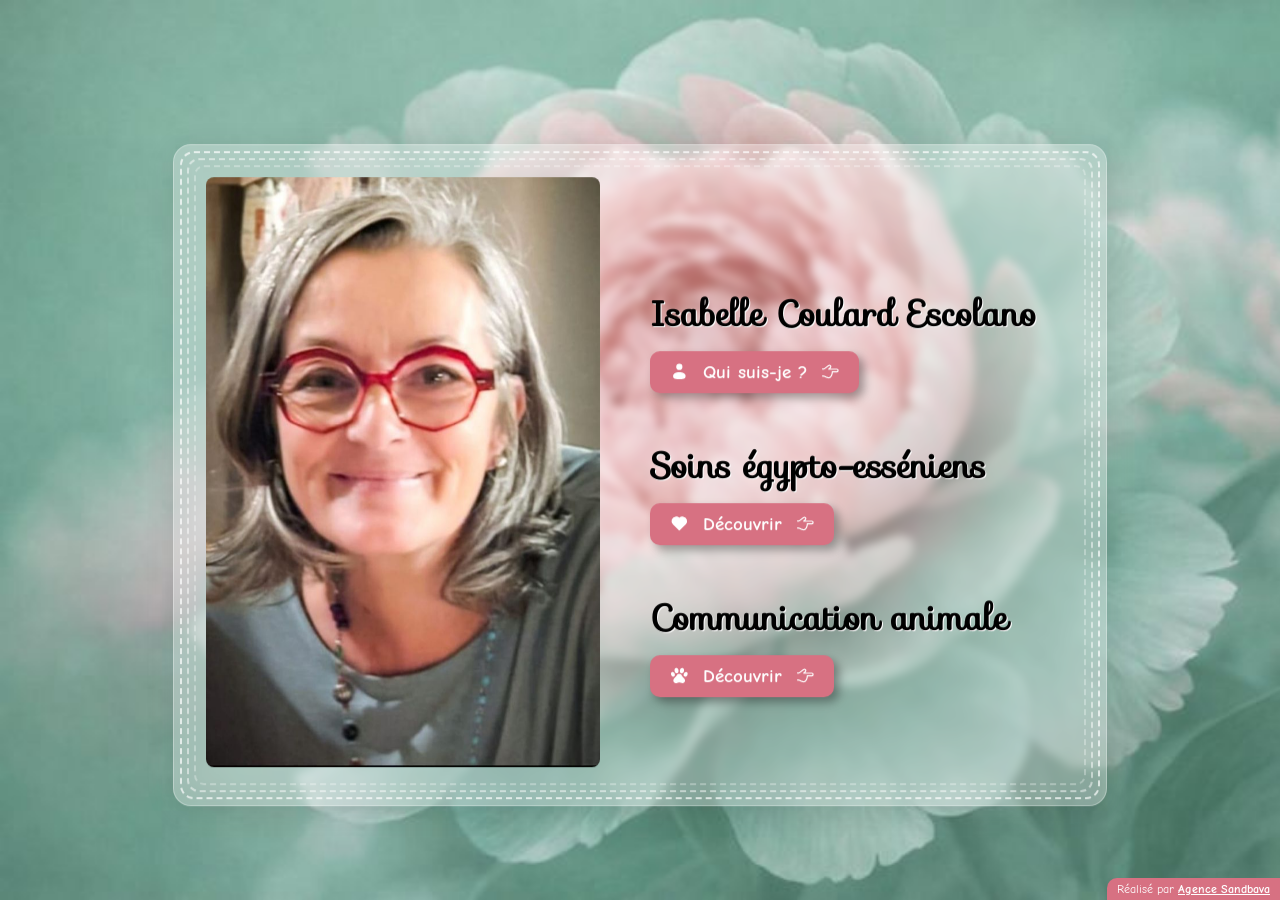
<file: index.html>
<!DOCTYPE html>
<html lang="en">
<head>
    <meta charset="UTF-8">
    <meta name="viewport" content="width=device-width, initial-scale=1.0">
    <title>Isabelle Coulard Escolano, Soins Égypto-Esséniens et Communication Animale</title>
    <meta name="description" content="Je propose des soins énergétiques pour l'homme et l'animal dans le Tarn et en distanciel.">
    <meta name="keywords" content="isabelle, soins, soins esseniens, soins energétiques, egyptien, egypto-esseniens, communication animale, animal, escolano, coulard, daniel meurois, barbara ann brennan">
    <link rel="stylesheet" href="css/style.css">

    <!-- Matomo -->
    <script>
        var _paq = window._paq = window._paq || [];
        /* tracker methods like "setCustomDimension" should be called before "trackPageView" */
        _paq.push(['trackPageView']);
        _paq.push(['enableLinkTracking']);
        (function() {
            var u="//matomo.sandbava.fr/";
            _paq.push(['setTrackerUrl', u+'matomo.php']);
            _paq.push(['setSiteId', '3']);
            var d=document, g=d.createElement('script'), s=d.getElementsByTagName('script')[0];
            g.async=true; g.src=u+'matomo.js'; s.parentNode.insertBefore(g,s);
        })();
    </script>
    <!-- End Matomo Code -->
</head>
<body>
    <main class="home-section">
        <div class="container d-flex-sm justify-content-center-sm align-items-center-sm">
            <div class="glass-box absolute-center mt-25">
                <div class="dash-01">
                    <div class="dash-02">
                        <div class="dash-03 pr-40-sm">
                            <div class="row row-reverse row-gap-50">
                                <div class="col col-2-sm text-align-center height-fit-content">
                                    <img src="/images/portrait.jpg" alt="Isabelle Coulard Escolano" id="portrait-isabelle">
                                </div>

                                <div class="col col-1-sm titles">
                                    <div data-index="me">
                                        <h1 class="font-size-26pt noselect">Isabelle Coulard Escolano</h1>
                                        <a href="/qui-suis-je" class="btn btn-swipe">
                                            <span>
                                                <svg class="svg-icon" xmlns="http://www.w3.org/2000/svg" width="1em" height="1em" viewBox="0 0 24 24"><circle cx="12" cy="6" r="4" fill="currentColor"/><path fill="currentColor" d="M20 17.5c0 2.485 0 4.5-8 4.5s-8-2.015-8-4.5S7.582 13 12 13s8 2.015 8 4.5"/></svg>
                                                 Qui suis-je ? 
                                                <svg class="svg-icon" xmlns="http://www.w3.org/2000/svg" width="1em" height="1em" viewBox="0 0 24 24"><path fill="none" stroke="currentColor" stroke-linecap="round" stroke-linejoin="round" stroke-width="1.5" d="M2 8.834h.949a3 3 0 0 0 1.792-.595L9.643 4.58c.566-.422 1.267-.759 1.915-.48c1.049.451 1.73 1.723.158 3.28l-1.71 1.598H20.43c2.044.056 2.145 3.345 0 3.486h-5.94c.191 1.48-.852 8.454-5.272 7.437l-.634-.143c-.918-.206-2.556-.814-3.513-1.485c-.997-.697-1.99-.451-3.07-.451"/></svg>
                                            </span>
                                        </a>
                                    </div>
                                    <div data-index="se">
                                        <h2 class="font-size-26pt noselect">Soins égypto-esséniens</h2>
                                        <a href="/soins-esseniens" class="btn btn-swipe">
                                            <span>
                                                <svg class="svg-icon" xmlns="http://www.w3.org/2000/svg" width="1em" height="1em" viewBox="0 0 24 24"><path fill="currentColor" d="M6.979 3.074a6 6 0 0 1 4.988 1.425l.037.033l.034-.03a6 6 0 0 1 4.733-1.44l.246.036a6 6 0 0 1 3.364 10.008l-.18.185l-.048.041l-7.45 7.379a1 1 0 0 1-1.313.082l-.094-.082l-7.493-7.422A6 6 0 0 1 6.979 3.074"/></svg>
                                                 Découvrir 
                                                <svg class="svg-icon" xmlns="http://www.w3.org/2000/svg" width="1em" height="1em" viewBox="0 0 24 24"><path fill="none" stroke="currentColor" stroke-linecap="round" stroke-linejoin="round" stroke-width="1.5" d="M2 8.834h.949a3 3 0 0 0 1.792-.595L9.643 4.58c.566-.422 1.267-.759 1.915-.48c1.049.451 1.73 1.723.158 3.28l-1.71 1.598H20.43c2.044.056 2.145 3.345 0 3.486h-5.94c.191 1.48-.852 8.454-5.272 7.437l-.634-.143c-.918-.206-2.556-.814-3.513-1.485c-.997-.697-1.99-.451-3.07-.451"/></svg>
                                            </span>
                                        </a>
                                    </div>
                                    <div data-index="ca">
                                        <h2 class="font-size-26pt noselect">Communication animale</h2>
                                        <a href="/communication-animale" class="btn btn-swipe">
                                            <span>
                                                <svg class="svg-icon" xmlns="http://www.w3.org/2000/svg" width="1em" height="1em" viewBox="0 0 56 56"><path fill="currentColor" fill-rule="evenodd" d="M16.881 50.83c-.202-.014-.404-.025-.605-.043c-1.13-.106-2.167-.475-3.087-1.14c-1.587-1.15-2.602-2.679-3.006-4.602a8.2 8.2 0 0 1-.147-2.188a9.8 9.8 0 0 1 .498-2.521c.439-1.308 1.1-2.495 1.937-3.589A15 15 0 0 1 14.6 34.5a18 18 0 0 0 2.031-2.077c.788-.935 1.5-1.926 2.205-2.924c.622-.882 1.234-1.77 1.894-2.622a17 17 0 0 1 1.605-1.83c.73-.707 1.536-1.305 2.486-1.694a6.2 6.2 0 0 1 2.224-.462a10 10 0 0 1 2.579.273a7.4 7.4 0 0 1 3.387 1.867c.662.63 1.222 1.344 1.742 2.09c.553.792 1.06 1.613 1.583 2.424c.59.913 1.2 1.812 1.88 2.662a18.3 18.3 0 0 0 2.242 2.344a15.8 15.8 0 0 1 2.611 2.909a12.2 12.2 0 0 1 1.518 2.979a9.4 9.4 0 0 1 .504 2.556c.07 1.332-.16 2.606-.765 3.804c-.56 1.11-1.37 2.003-2.386 2.71c-.748.521-1.555.917-2.443 1.137a6.5 6.5 0 0 1-.957.167q-.067.007-.132.02c-.042.023-.088.005-.133.01c-.037.006-.075-.01-.11.012h-.828c-.033-.023-.07-.007-.105-.011h-.175c-.706-.023-1.391-.17-2.075-.329c-1.157-.27-2.292-.625-3.444-.918a21 21 0 0 0-2.83-.538a13.4 13.4 0 0 0-1.992-.062c-.53.018-1.058.1-1.58.197c-1.03.194-2.039.47-3.049.746c-1.068.294-2.136.585-3.23.764c-.445.072-.89.134-1.343.13c-.093-.002-.185.012-.279.01c-.12-.007-.237.014-.355-.013m20.41-45.81c1.488.179 2.626.936 3.495 2.129c.595.818.97 1.736 1.202 2.717a9.8 9.8 0 0 1 .245 2.57a11.2 11.2 0 0 1-1.12 4.546a9.4 9.4 0 0 1-1.886 2.668c-.703.688-1.498 1.238-2.426 1.581c-.652.24-1.322.36-2.016.318c-1.202-.069-2.223-.547-3.08-1.381c-.732-.712-1.23-1.574-1.575-2.527a9 9 0 0 1-.47-2.057a10 10 0 0 1-.06-1.446q.054-1.708.61-3.322a10.3 10.3 0 0 1 1.709-3.147c.64-.794 1.387-1.466 2.283-1.962a5.6 5.6 0 0 1 2.112-.686c.023-.013.048-.007.071-.009h.071c.035-.004.071.012.102-.012h.488c.031.025.067.008.101.012h.072c.023 0 .048-.005.072.008M3.045 22.6c.023-.454.105-.9.224-1.339c.232-.853.61-1.63 1.2-2.295a4.33 4.33 0 0 1 2.448-1.418c.792-.156 1.574-.09 2.342.148c.884.272 1.665.736 2.36 1.34c1.078.935 1.852 2.086 2.387 3.402q.42 1.035.581 2.14c.052.357.077.716.085 1.078a7.5 7.5 0 0 1-.226 2.023c-.227.885-.609 1.69-1.217 2.38a4.32 4.32 0 0 1-2.612 1.453c-.766.124-1.519.04-2.255-.198c-.99-.321-1.84-.873-2.588-1.588a8.7 8.7 0 0 1-1.76-2.402a9.3 9.3 0 0 1-.896-2.787l-.07-.518c-.018-.079-.01-.16-.03-.238c-.009-.033-.004-.064-.005-.098c-.006-.041.013-.086-.013-.127v-.634c.04-.058.02-.122.024-.184c.004-.046-.008-.095.021-.137m10.453-10.158c.005-1.258.184-2.391.605-3.483c.317-.825.753-1.579 1.36-2.228c.653-.702 1.429-1.204 2.365-1.441s1.856-.17 2.76.157c.797.29 1.492.745 2.11 1.32c.985.916 1.69 2.023 2.193 3.264q.479 1.183.665 2.445q.107.715.122 1.44a10 10 0 0 1-.128 1.817c-.209 1.256-.635 2.426-1.395 3.46a5.3 5.3 0 0 1-1.751 1.555a4.47 4.47 0 0 1-2.522.536c-.806-.061-1.55-.325-2.243-.736c-.904-.535-1.636-1.257-2.246-2.107a10 10 0 0 1-1.534-3.325a11 11 0 0 1-.332-2a6 6 0 0 1-.029-.674m39.5 10.895v.146c-.055 1.213-.38 2.354-.903 3.442a9.2 9.2 0 0 1-1.59 2.319c-.835.885-1.804 1.576-2.957 1.99a5.4 5.4 0 0 1-2.137.33a4.4 4.4 0 0 1-2.829-1.194c-.658-.612-1.091-1.364-1.365-2.21a6.8 6.8 0 0 1-.32-2.338c.054-1.752.607-3.344 1.567-4.801a8.6 8.6 0 0 1 1.112-1.366c.857-.854 1.837-1.51 2.998-1.883a5.3 5.3 0 0 1 2.025-.252a4.4 4.4 0 0 1 2.749 1.21c.696.657 1.136 1.468 1.401 2.38c.147.503.233 1.018.25 1.543v.147a9 9 0 0 0 0 .537"/></svg>
                                                 Découvrir 
                                                <svg class="svg-icon" xmlns="http://www.w3.org/2000/svg" width="1em" height="1em" viewBox="0 0 24 24"><path fill="none" stroke="currentColor" stroke-linecap="round" stroke-linejoin="round" stroke-width="1.5" d="M2 8.834h.949a3 3 0 0 0 1.792-.595L9.643 4.58c.566-.422 1.267-.759 1.915-.48c1.049.451 1.73 1.723.158 3.28l-1.71 1.598H20.43c2.044.056 2.145 3.345 0 3.486h-5.94c.191 1.48-.852 8.454-5.272 7.437l-.634-.143c-.918-.206-2.556-.814-3.513-1.485c-.997-.697-1.99-.451-3.07-.451"/></svg>
                                            </span>
                                        </a>
                                    </div>
                                </div>
                            </div>
                        </div>
                    </div>
                </div>
            </div>
        </div>
    </main>
    <footer>
        <div id="agence-sandbava">
            Réalisé par <a href="https://www.sandbava.fr">Agence Sandbava</a>
        </div>
    </footer>
</body>
</html>
</file>
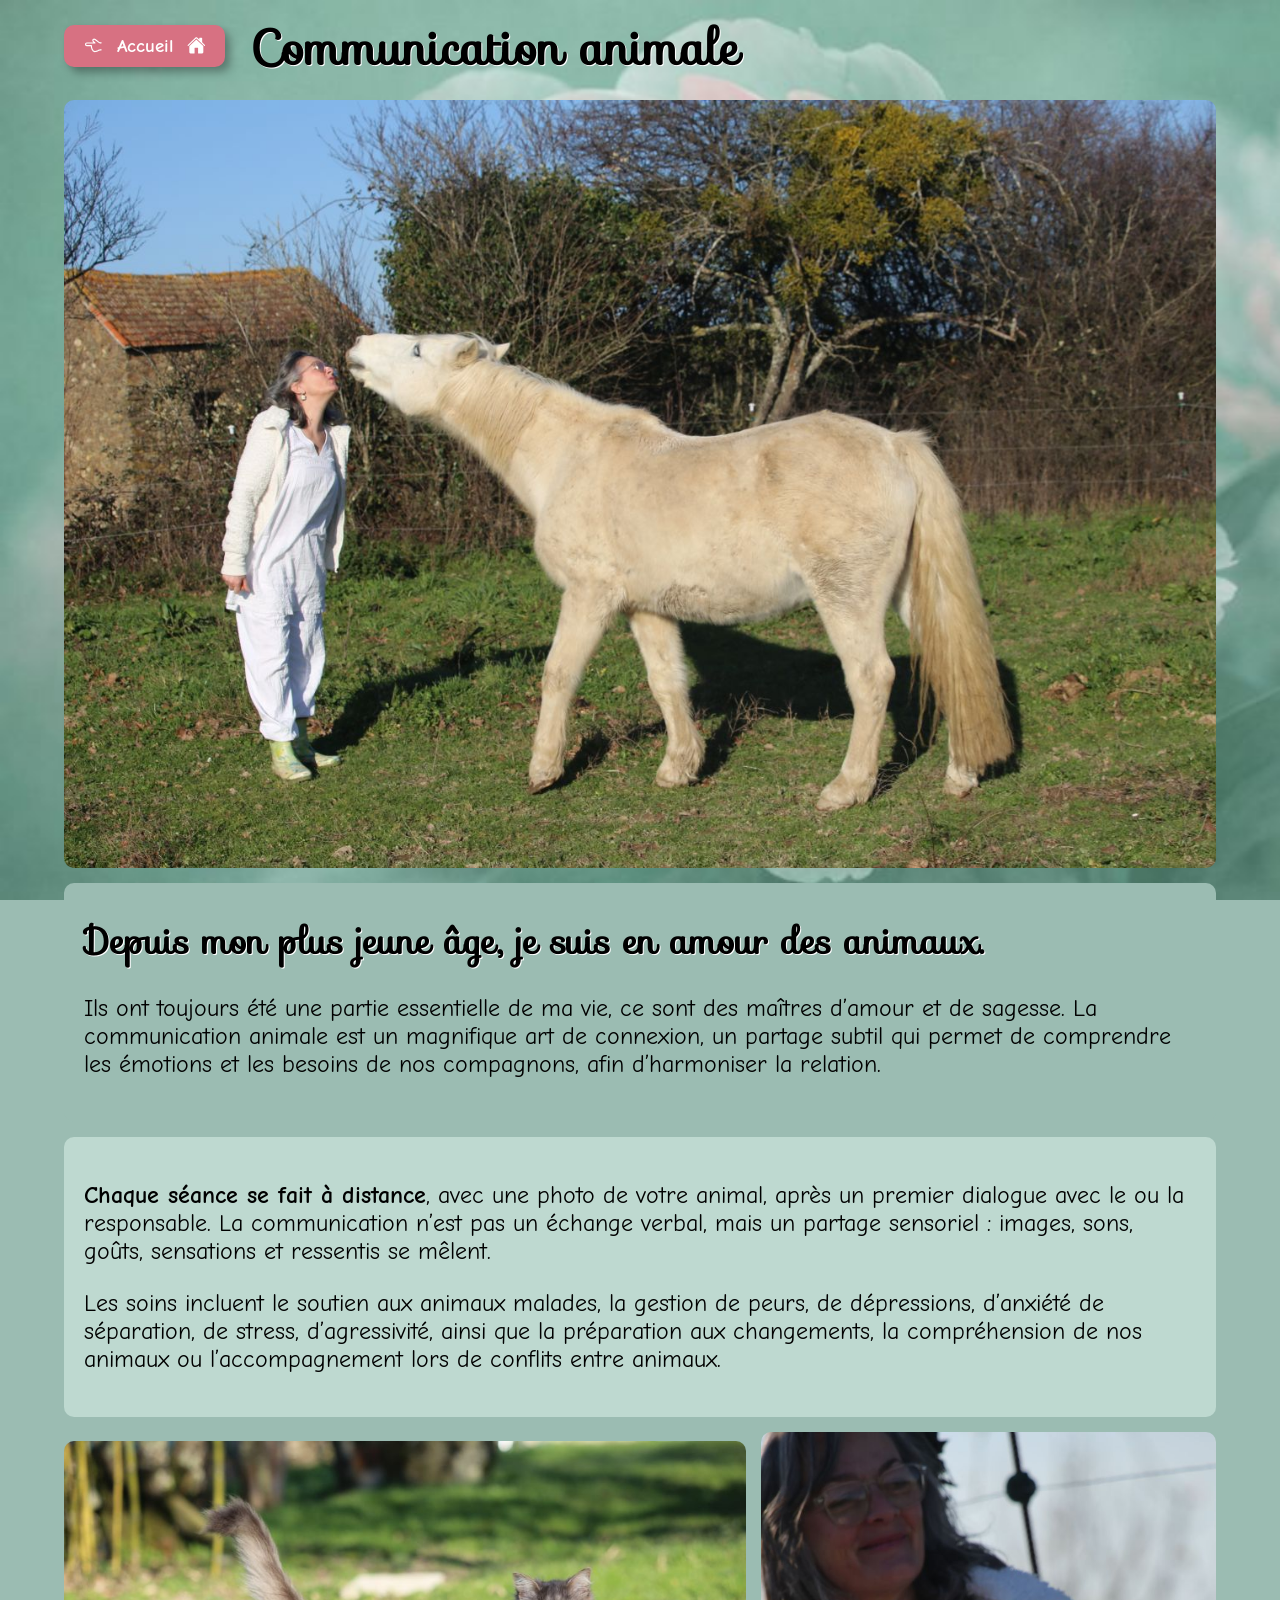
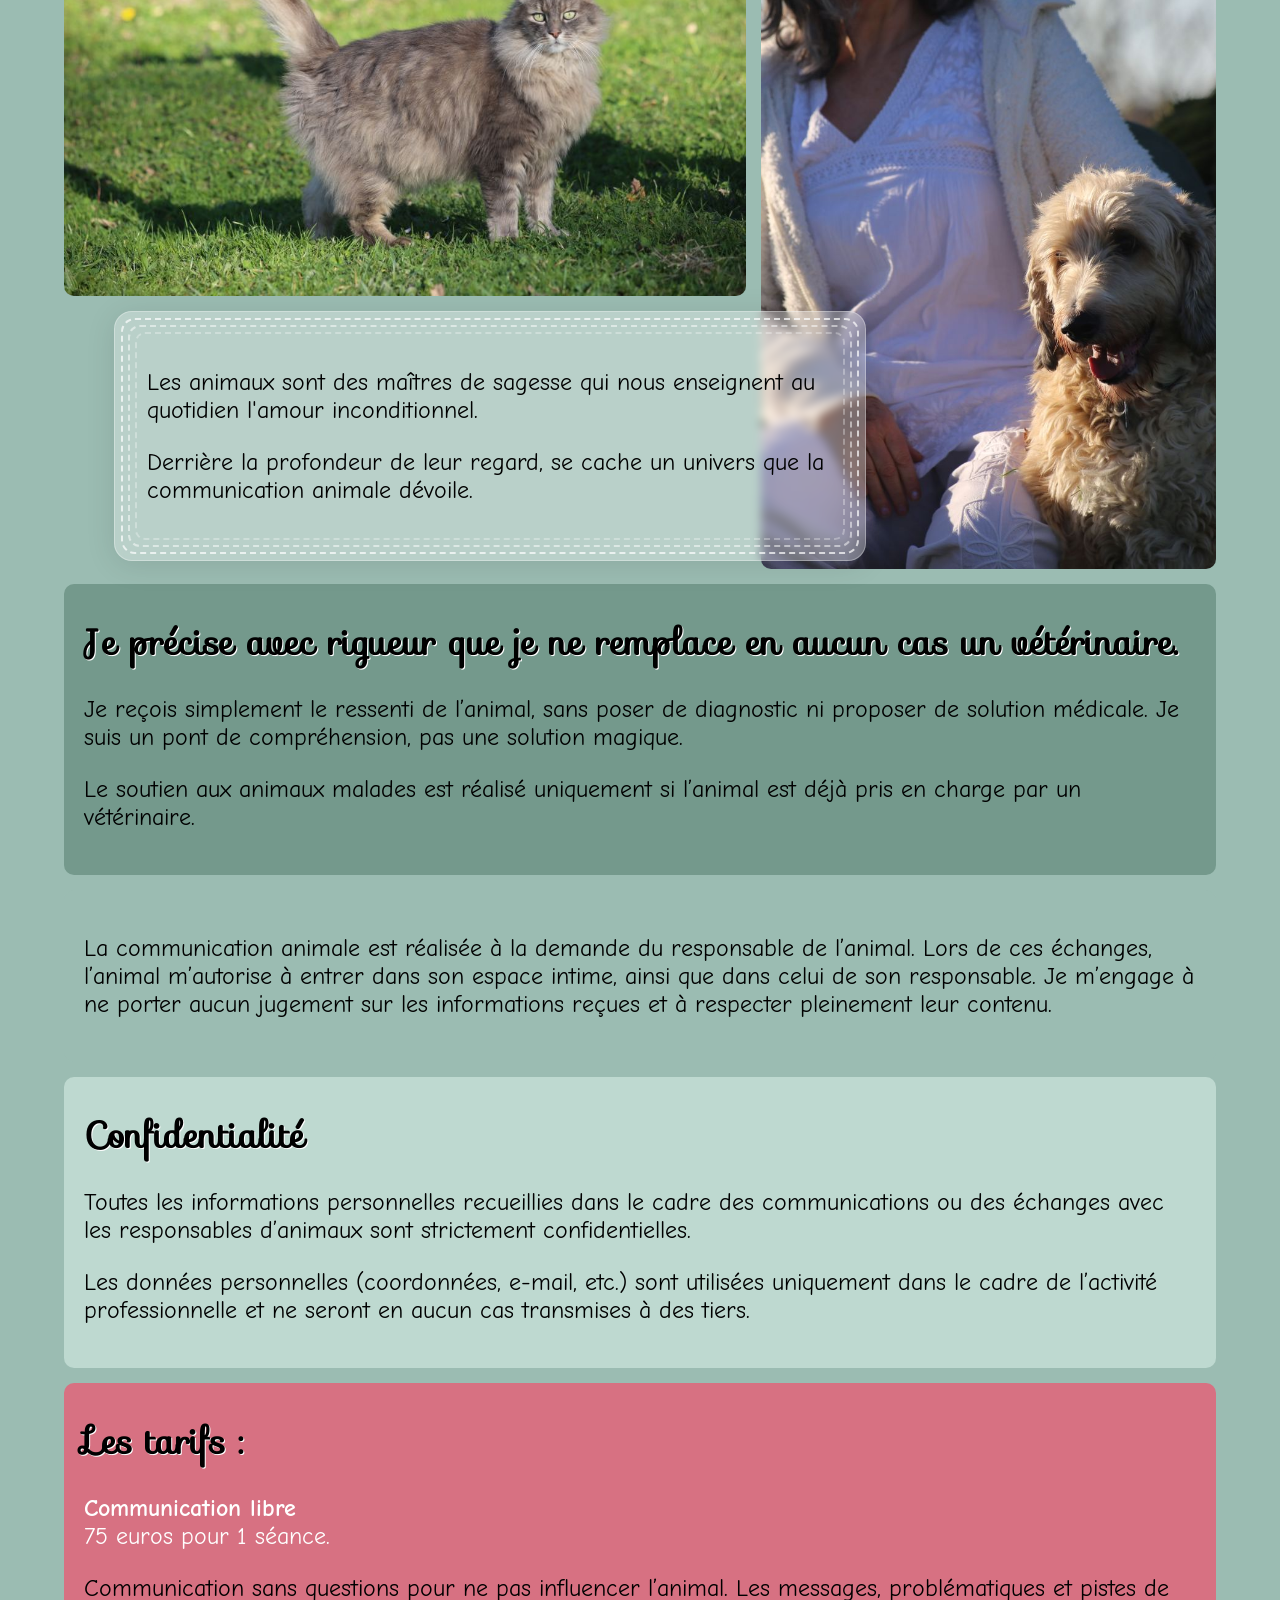
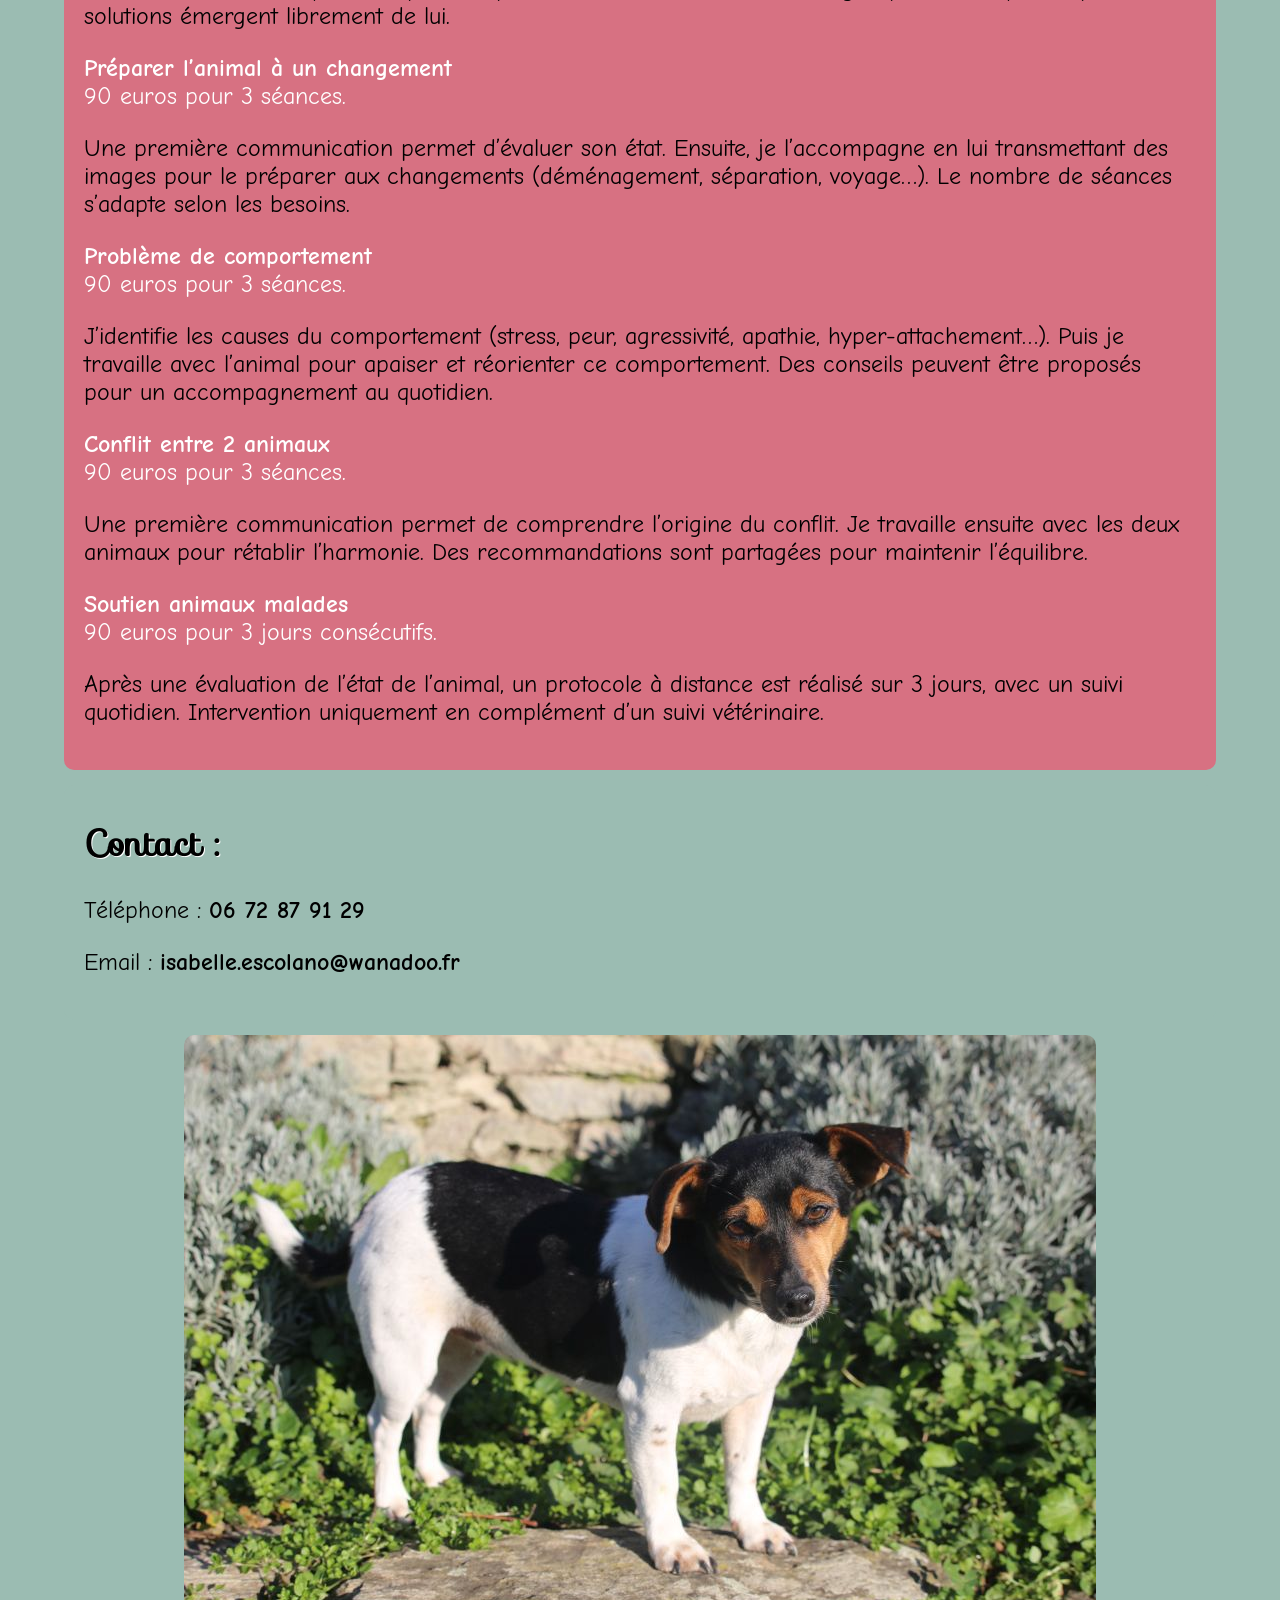
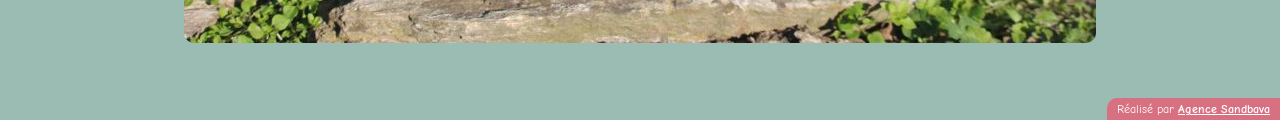
<file: communication-animale/index.html>
<!DOCTYPE html>
<html lang="en">
<head>
    <meta charset="UTF-8">
    <meta name="viewport" content="width=device-width, initial-scale=1.0">
    <title>Communication Animale :: Isabelle Coulard Escolano</title>
    <meta name="description" content="La communication animale à lieu uniquement en distanciel pour résoudre différentes problématiques ou apprendre à connaître votre compagnon animal.">
    <meta name="keywords" content="isabelle, soins, soins energétiques, communication animale, animal">
    <link rel="stylesheet" href="../css/style.css">

    <!-- Matomo -->
    <script>
        var _paq = window._paq = window._paq || [];
        /* tracker methods like "setCustomDimension" should be called before "trackPageView" */
        _paq.push(['trackPageView']);
        _paq.push(['enableLinkTracking']);
        (function() {
            var u="//matomo.sandbava.fr/";
            _paq.push(['setTrackerUrl', u+'matomo.php']);
            _paq.push(['setSiteId', '3']);
            var d=document, g=d.createElement('script'), s=d.getElementsByTagName('script')[0];
            g.async=true; g.src=u+'matomo.js'; s.parentNode.insertBefore(g,s);
        })();
    </script>
    <!-- End Matomo Code -->
</head>
<body>
    <main class="ca">
        <div class="container">
            <header>
                <a href="/" class="btn btn-swipe-reverse mt-25">
                    <span>
                        <svg class="svg-icon" xmlns="http://www.w3.org/2000/svg" width="1em" height="1em" viewBox="0 0 24 24"><path fill="none" stroke="currentColor" stroke-linecap="round" stroke-linejoin="round" stroke-width="1.5" d="M21.999 8.834h-.948a3 3 0 0 1-1.791-.595L14.357 4.58c-.566-.422-1.267-.759-1.915-.48c-1.049.451-1.73 1.723-.158 3.28l1.71 1.598H3.57c-2.044.056-2.145 3.345 0 3.486h5.94c-.192 1.48.852 8.454 5.272 7.437l.633-.143c.92-.206 2.557-.814 3.514-1.485c.997-.697 2.585-.451 3.07-.451"/></svg>
                         Accueil 
                        <svg class="svg-icon" xmlns="http://www.w3.org/2000/svg" width="1em" height="1em" viewBox="0 0 512 512"><path fill="currentColor" d="M261.56 101.28a8 8 0 0 0-11.06 0L66.4 277.15a8 8 0 0 0-2.47 5.79L63.9 448a32 32 0 0 0 32 32H192a16 16 0 0 0 16-16V328a8 8 0 0 1 8-8h80a8 8 0 0 1 8 8v136a16 16 0 0 0 16 16h96.06a32 32 0 0 0 32-32V282.94a8 8 0 0 0-2.47-5.79Z"/><path fill="currentColor" d="m490.91 244.15l-74.8-71.56V64a16 16 0 0 0-16-16h-48a16 16 0 0 0-16 16v32l-57.92-55.38C272.77 35.14 264.71 32 256 32c-8.68 0-16.72 3.14-22.14 8.63l-212.7 203.5c-6.22 6-7 15.87-1.34 22.37A16 16 0 0 0 43 267.56L250.5 69.28a8 8 0 0 1 11.06 0l207.52 198.28a16 16 0 0 0 22.59-.44c6.14-6.36 5.63-16.86-.76-22.97"/></svg>
                    </span>
                </a>
                <h1 class="my-10 mx-25">Communication animale</h1>
            </header>
            <section><img src="../images/cheval.jpg" alt="Isabelle et son cheval" class="rounded-corners vertical-align-bottom"/></section>
            <section class="p-20 green-bg rounded-corners">
                <h2 class="my-10">Depuis mon plus jeune âge, je suis en amour des animaux.</h2>
                <p>Ils ont toujours été une partie essentielle de ma vie, ce sont des maîtres d’amour et de sagesse. La communication animale est un magnifique art de connexion, un partage subtil qui permet de comprendre les émotions et les besoins de nos compagnons, afin d’harmoniser la relation.</p>
            </section>
            <section class="p-20 light-green-bg rounded-corners">
                <p><span class="bold">Chaque séance se fait à distance</span>, avec une photo de votre animal, après un premier dialogue avec le ou la responsable. La communication n’est pas un échange verbal, mais un partage sensoriel : images, sons, goûts, sensations et ressentis se mêlent.</p>
                <p>Les soins incluent le soutien aux animaux malades, la gestion de peurs, de dépressions, d’anxiété de séparation, de stress, d’agressivité, ainsi que la préparation aux changements, la compréhension de nos animaux ou l’accompagnement lors de conflits entre animaux.</p>
            </section>
            <section class="row mb-0-sm">
                <div class="col-60pc-sm">
                    <img src="../images/sirius.jpg" alt="Sirius le chat d'Isabelle" class="mb-15 rounded-corners vertical-align-bottom"/>
                    <div class="glass-box glass-box-overlay mb-15">
                        <div class="dash-01">
                            <div class="dash-02">
                                <div class="dash-03">
                                    <p>Les animaux sont des maîtres de sagesse qui nous enseignent au quotidien l'amour inconditionnel.</p>
                                    <p>Derrière la profondeur de leur regard, se cache un univers que la communication animale dévoile.</p>
                                </div>
                            </div>
                        </div>
                    </div>
                </div>
                <div class="col-40pc-sm mb-15 text-align-center">
                    <img src="../images/yogi.jpg" alt="Isabelle et son chien Yogi" class=" rounded-corners vertical-align-bottom"/>
                </div>
            </section>
            <section class="p-20 dark-green-bg rounded-corners">
                <h2 class="my-10">Je précise avec rigueur que je ne remplace en aucun cas un vétérinaire.</h2>
                <p>Je reçois simplement le ressenti de l’animal, sans poser de diagnostic ni proposer de solution médicale. Je suis un pont de compréhension, pas une solution magique.</p>
                <p>Le soutien aux animaux malades est réalisé uniquement si l’animal est déjà pris en charge par un vétérinaire.</p>
            </section>
            <section class="p-20 green-bg rounded-corners">
                <p>La communication animale est réalisée à la demande du responsable de l’animal. Lors de ces échanges, l’animal m’autorise à entrer dans son espace intime, ainsi que dans celui de son responsable. Je m’engage à ne porter aucun jugement sur les informations reçues et à respecter pleinement leur contenu.</p>
            </section>
            <section class="p-20 light-green-bg rounded-corners">
                <h2 class="my-10">Confidentialité</h2>
                <p>Toutes les informations personnelles recueillies dans le cadre des communications ou des échanges avec les responsables d’animaux sont strictement confidentielles.</p>
                <p>Les données personnelles (coordonnées, e-mail, etc.) sont utilisées uniquement dans le cadre de l’activité professionnelle et ne seront en aucun cas transmises à des tiers.</p>
            </section>
            <section class="p-20 red-light-bg rounded-corners">
                <h2 class="my-10">Les tarifs :</h2>
                <p class="color-white"><span class="bold">Communication libre</span></br>75 euros pour 1 séance.</p>
                <p>Communication sans questions pour ne pas influencer l’animal. Les messages, problématiques et pistes de solutions émergent librement de lui.</p>
                <p class="color-white"><span class="bold">Préparer l’animal à un changement</span></br>90 euros pour 3 séances.</p>
                <p>Une première communication permet d’évaluer son état. Ensuite, je l’accompagne en lui transmettant des images pour le préparer aux changements (déménagement, séparation, voyage…). Le nombre de séances s’adapte selon les besoins.</p>
                <p class="color-white"><span class="bold">Problème de comportement </span></br>90 euros pour 3 séances.</p>
                <p>J’identifie les causes du comportement (stress, peur, agressivité, apathie, hyper-attachement…). Puis je travaille avec l’animal pour apaiser et réorienter ce comportement. Des conseils peuvent être proposés pour un accompagnement au quotidien.</p>
                <p class="color-white"><span class="bold">Conflit entre 2 animaux</span></br>90 euros pour 3 séances.</p>
                <p>Une première communication permet de comprendre l’origine du conflit. Je travaille ensuite avec les deux animaux pour rétablir l’harmonie. Des recommandations sont partagées pour maintenir l’équilibre.</p>
                <p class="color-white"><span class="bold">Soutien animaux malades</span></br>90 euros pour 3 jours consécutifs.</p>
                <p>Après une évaluation de l’état de l’animal, un protocole à distance est réalisé sur 3 jours, avec un suivi quotidien. Intervention uniquement en complément d’un suivi vétérinaire.</p>
            </section>
            <section class="p-20 green-bg rounded-corners">
                <h2 class="my-10">Contact :</h2>
                <p>Téléphone : <span class="bold">06 72 87 91 29</span></p>
                <p>Email : <span class="bold">isabelle.escolano@wanadoo.fr</span></p>
            </section>
            <section class="text-align-center">
                <img src="../images/romy.jpg" alt="Romy la chienne d'Isabelle" class="rounded-corners vertical-align-bottom"/>
            </section>
        </div>
    </main>
    <footer>
        <div id="agence-sandbava">
            Réalisé par <a href="https://www.sandbava.fr">Agence Sandbava</a>
        </div>
    </footer>
</body>
</html>
</file>
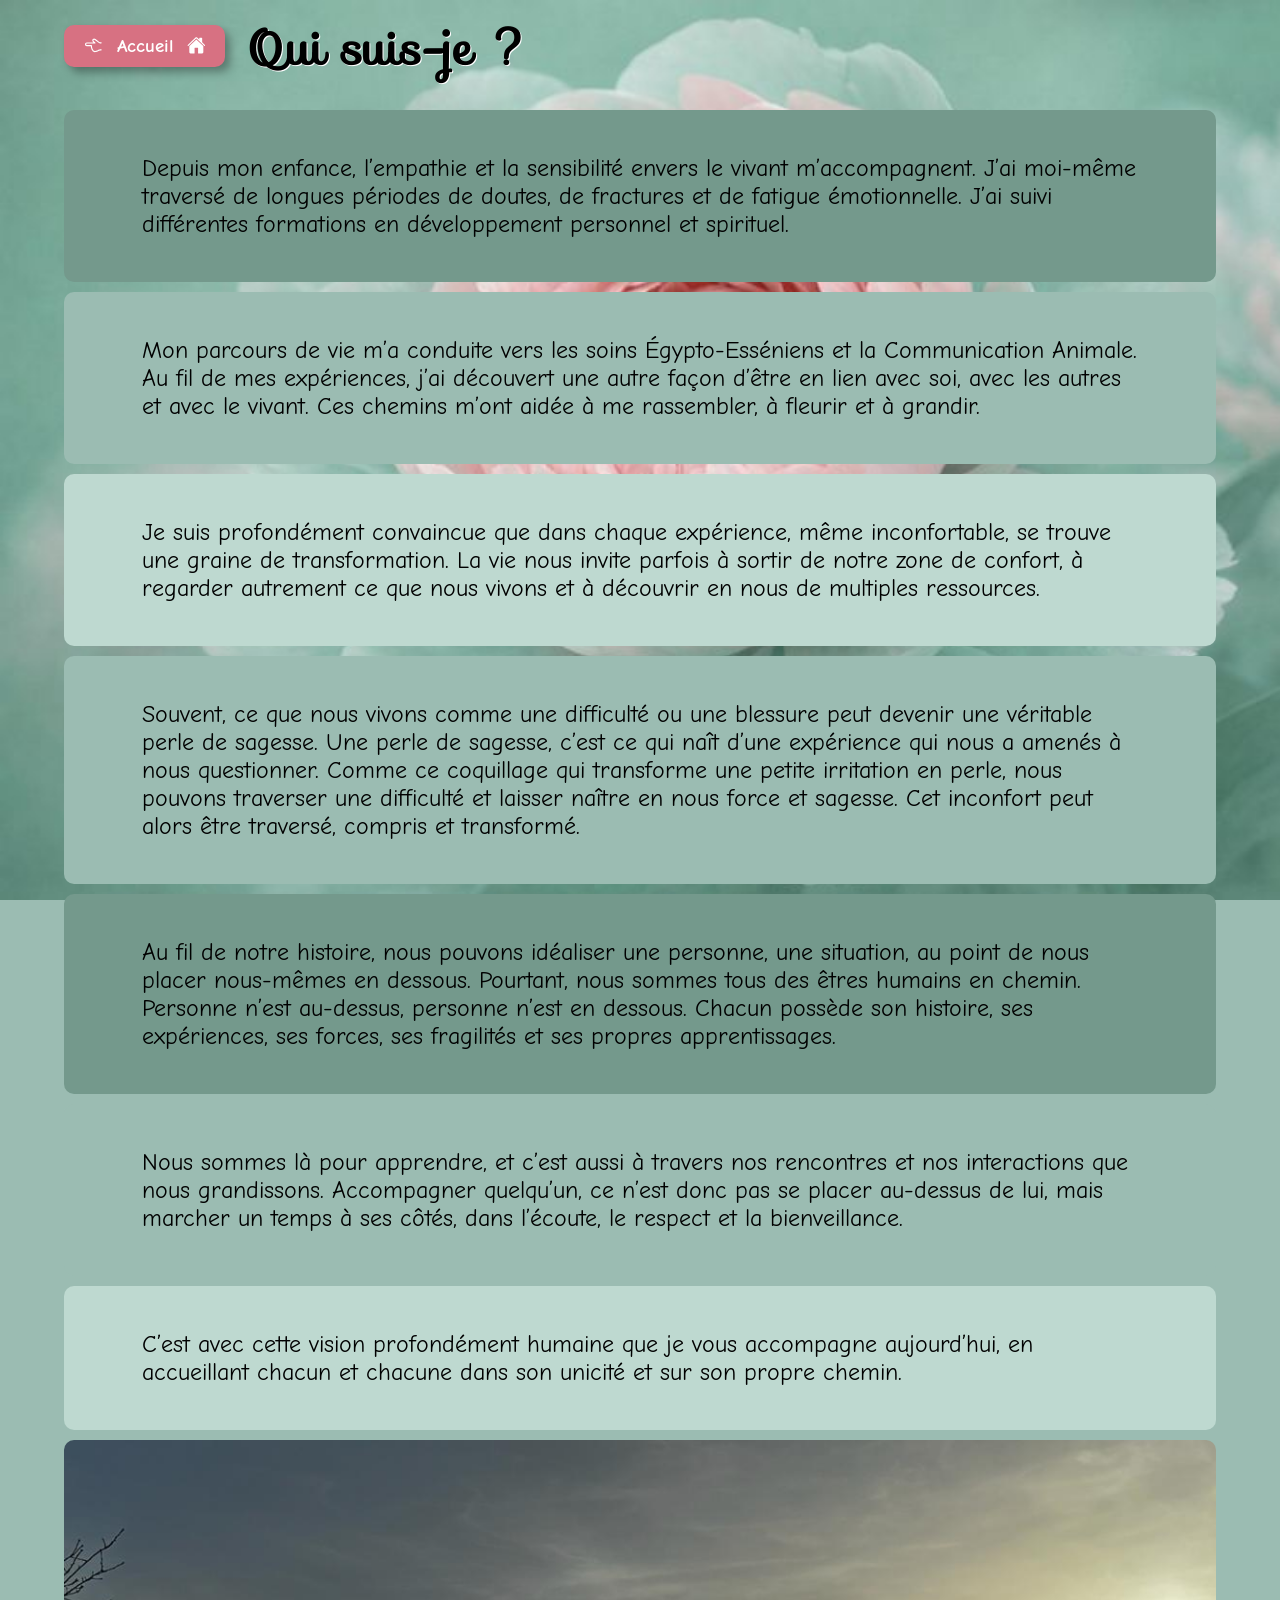
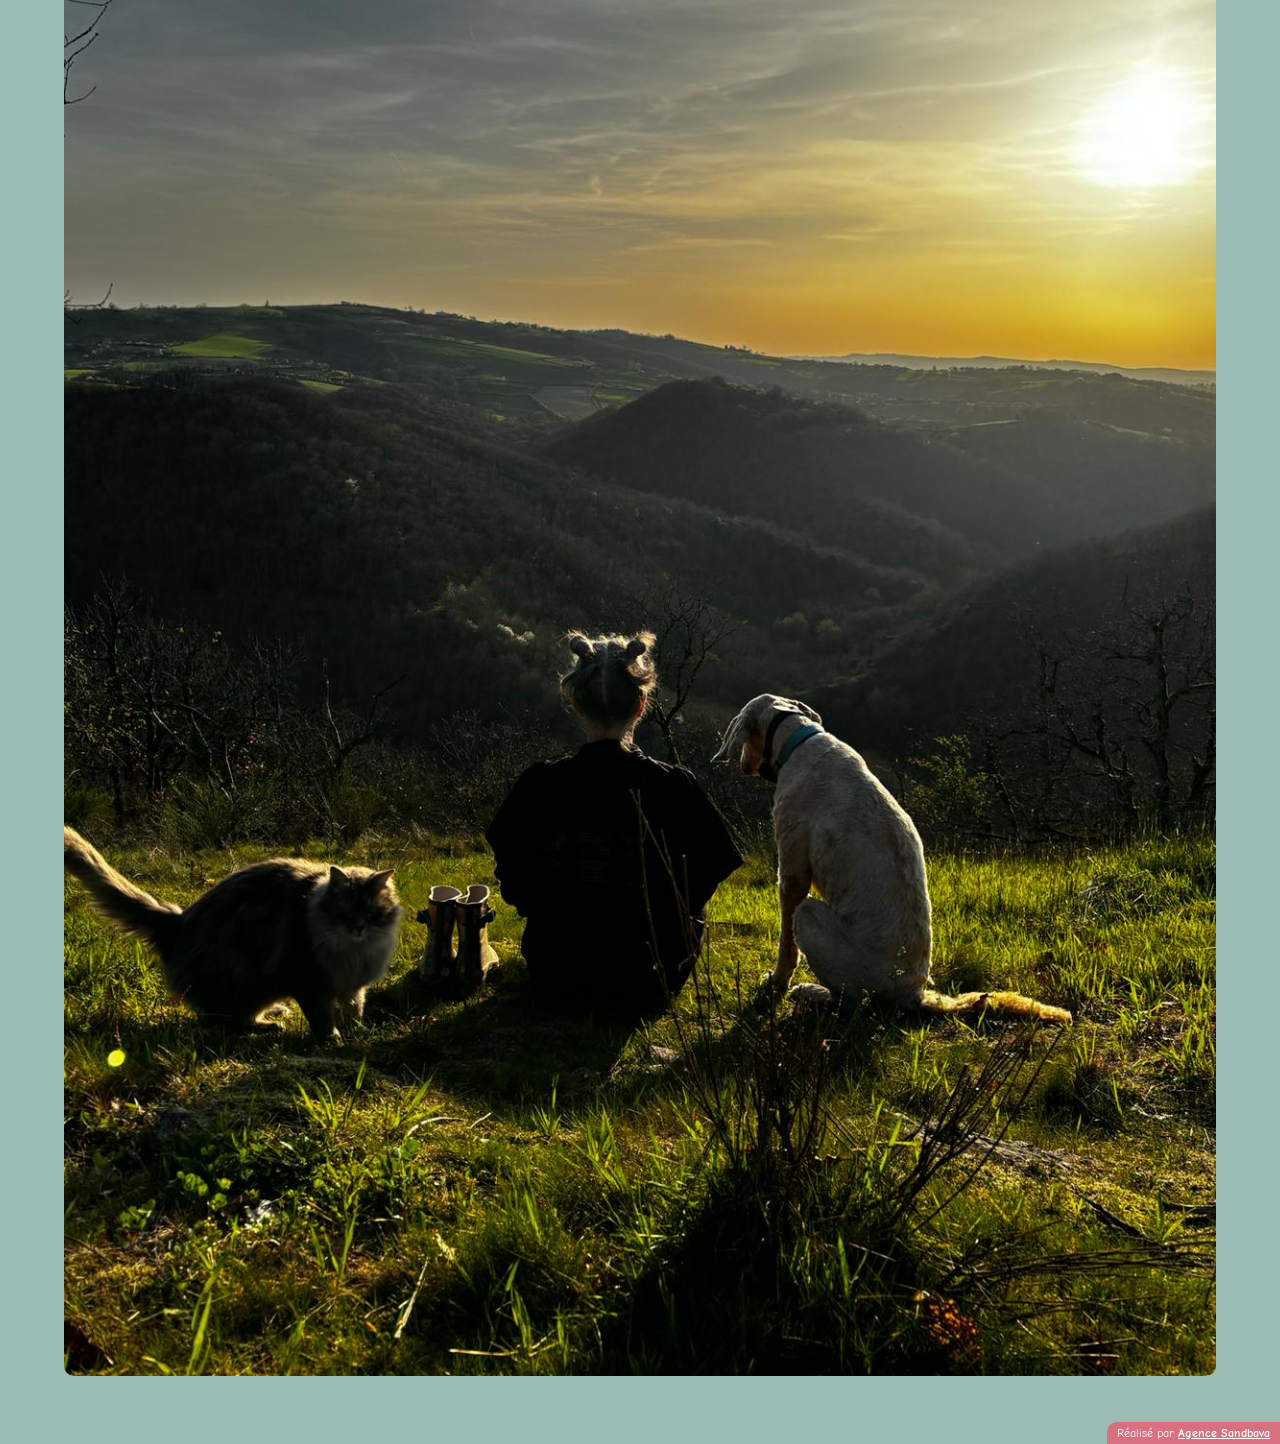
<file: qui-suis-je/index.html>
<!DOCTYPE html>
<html lang="en">
<head>
    <meta charset="UTF-8">
    <meta name="viewport" content="width=device-width, initial-scale=1.0">
    <title>Qui suis-je ? :: Isabelle Coulard Escolano</title>
    <meta name="description" content="Mon parcours de thérapeute.">
    <meta name="keywords" content="isabelle, escolano, coulard">
    <link rel="stylesheet" href="../css/style.css">

    <!-- Matomo -->
    <script>
        var _paq = window._paq = window._paq || [];
        /* tracker methods like "setCustomDimension" should be called before "trackPageView" */
        _paq.push(['trackPageView']);
        _paq.push(['enableLinkTracking']);
        (function() {
            var u="//matomo.sandbava.fr/";
            _paq.push(['setTrackerUrl', u+'matomo.php']);
            _paq.push(['setSiteId', '3']);
            var d=document, g=d.createElement('script'), s=d.getElementsByTagName('script')[0];
            g.async=true; g.src=u+'matomo.js'; s.parentNode.insertBefore(g,s);
        })();
    </script>
    <!-- End Matomo Code -->
</head>
<body>
    <main class="se">
        <div class="container">
            <header>
                <a href="/" class="btn btn-swipe-reverse mt-25">
                    <span>
                        <svg class="svg-icon" xmlns="http://www.w3.org/2000/svg" width="1em" height="1em" viewBox="0 0 24 24"><path fill="none" stroke="currentColor" stroke-linecap="round" stroke-linejoin="round" stroke-width="1.5" d="M21.999 8.834h-.948a3 3 0 0 1-1.791-.595L14.357 4.58c-.566-.422-1.267-.759-1.915-.48c-1.049.451-1.73 1.723-.158 3.28l1.71 1.598H3.57c-2.044.056-2.145 3.345 0 3.486h5.94c-.192 1.48.852 8.454 5.272 7.437l.633-.143c.92-.206 2.557-.814 3.514-1.485c.997-.697 2.585-.451 3.07-.451"/></svg>
                         Accueil 
                        <svg class="svg-icon" xmlns="http://www.w3.org/2000/svg" width="1em" height="1em" viewBox="0 0 512 512"><path fill="currentColor" d="M261.56 101.28a8 8 0 0 0-11.06 0L66.4 277.15a8 8 0 0 0-2.47 5.79L63.9 448a32 32 0 0 0 32 32H192a16 16 0 0 0 16-16V328a8 8 0 0 1 8-8h80a8 8 0 0 1 8 8v136a16 16 0 0 0 16 16h96.06a32 32 0 0 0 32-32V282.94a8 8 0 0 0-2.47-5.79Z"/><path fill="currentColor" d="m490.91 244.15l-74.8-71.56V64a16 16 0 0 0-16-16h-48a16 16 0 0 0-16 16v32l-57.92-55.38C272.77 35.14 264.71 32 256 32c-8.68 0-16.72 3.14-22.14 8.63l-212.7 203.5c-6.22 6-7 15.87-1.34 22.37A16 16 0 0 0 43 267.56L250.5 69.28a8 8 0 0 1 11.06 0l207.52 198.28a16 16 0 0 0 22.59-.44c6.14-6.36 5.63-16.86-.76-22.97"/></svg>
                    </span>
                </a>
                <h1 class="my-10 mx-25">Qui suis-je ?</h1>
            </header>
            <section class="my-10 dark-green-bg rounded-corners">
                <div class="container p-20">
                    <p>Depuis mon enfance, l’empathie et la sensibilité envers le vivant m’accompagnent. J’ai moi-même traversé de longues périodes de doutes, de fractures et de fatigue émotionnelle. J’ai suivi différentes formations en développement personnel et spirituel.</p>
                </div>
            </section>
            <section class="my-10 green-bg rounded-corners">
                <div class="container p-20">
                    <p>Mon parcours de vie m’a conduite vers les soins Égypto-Esséniens et la Communication Animale. Au fil de mes expériences, j’ai découvert une autre façon d’être en lien avec soi, avec les autres et avec le vivant. Ces chemins m’ont aidée à me rassembler, à fleurir et à grandir.</p>
                </div>
            </section>
        </div>
        <div class="container-large">
            <section class="my-10 light-green-bg rounded-corners">
                <div class="container p-20">
                    <p>Je suis profondément convaincue que dans chaque expérience, même inconfortable, se trouve une graine de transformation. La vie nous invite parfois à sortir de notre zone de confort, à regarder autrement ce que nous vivons et à découvrir en nous de multiples ressources.</p>
                </div>
            </section>
        </div>
        <div class="container">
            <section class="my-10 green-bg rounded-corners">
                <div class="container p-20">
                    <p>Souvent, ce que nous vivons comme une difficulté ou une blessure peut devenir une véritable perle de sagesse. Une perle de sagesse, c’est ce qui naît d’une expérience qui nous a amenés à nous questionner. Comme ce coquillage qui transforme une petite irritation en perle, nous pouvons traverser une difficulté et laisser naître en nous force et sagesse. Cet inconfort peut alors être traversé, compris et transformé.</p>
                </div>
            </section>
            <section class="my-10 dark-green-bg rounded-corners">
                <div class="container p-20">
                    <p>Au fil de notre histoire, nous pouvons idéaliser une personne, une situation, au point de nous placer nous-mêmes en dessous. Pourtant, nous sommes tous des êtres humains en chemin. Personne n’est au-dessus, personne n’est en dessous. Chacun possède son histoire, ses expériences, ses forces, ses fragilités et ses propres apprentissages.</p>
                </div>
            </section>
            <section class="my-10 green-bg rounded-corners">
                <div class="container p-20">
                    <p>Nous sommes là pour apprendre, et c’est aussi à travers nos rencontres et nos interactions que nous grandissons. Accompagner quelqu’un, ce n’est donc pas se placer au-dessus de lui, mais marcher un temps à ses côtés, dans l’écoute, le respect et la bienveillance.</p>
                </div>
            </section>
            <section class="my-10 light-green-bg rounded-corners">
                <div class="container p-20">
                    <p>C’est avec cette vision profondément humaine que je vous accompagne aujourd’hui, en accueillant chacun et chacune dans son unicité et sur son propre chemin.</p>
                </div>
            </section>
            <img src="../images/sunset.jpeg" class="rounded-corners" alt="Coucher de soleil"/>
        </div>
    </main>
    <footer>
        <div id="agence-sandbava">
            Réalisé par <a href="https://www.sandbava.fr">Agence Sandbava</a>
        </div>
    </footer>
</body>
</html>
</file>
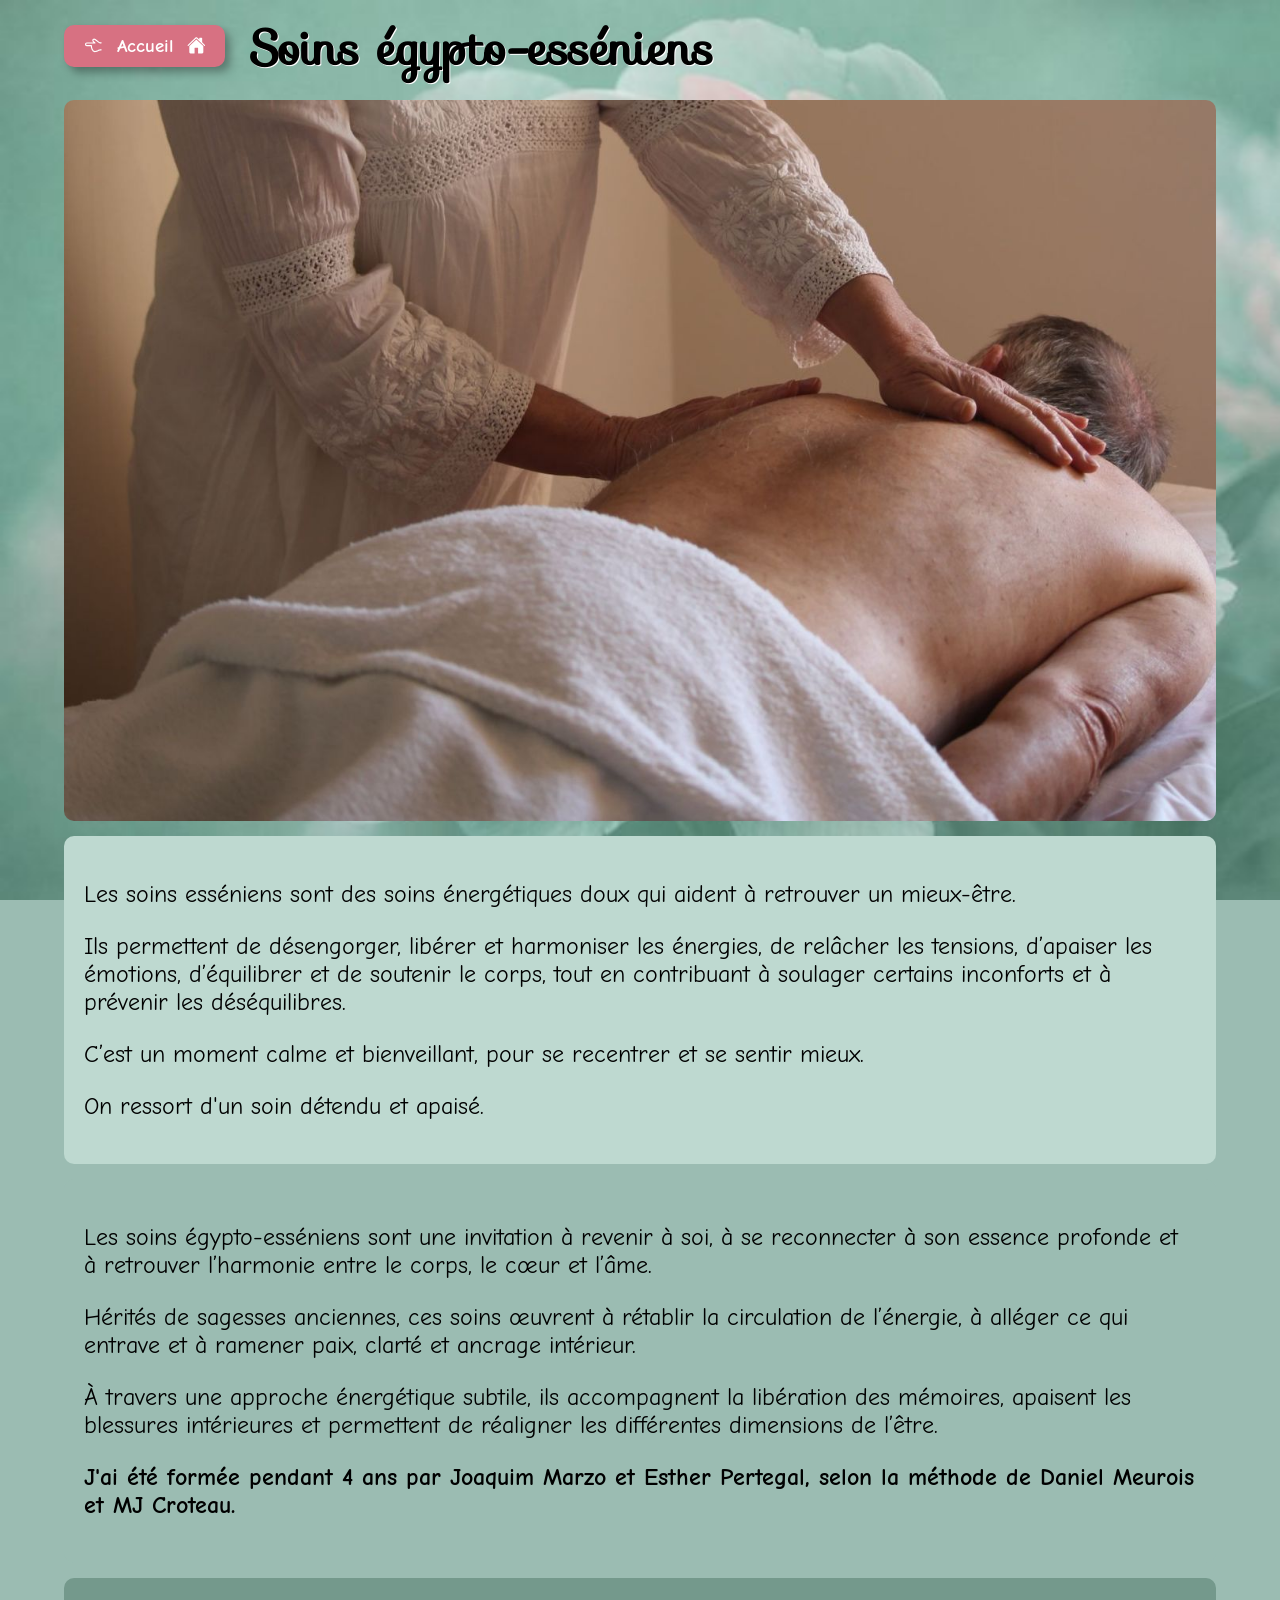
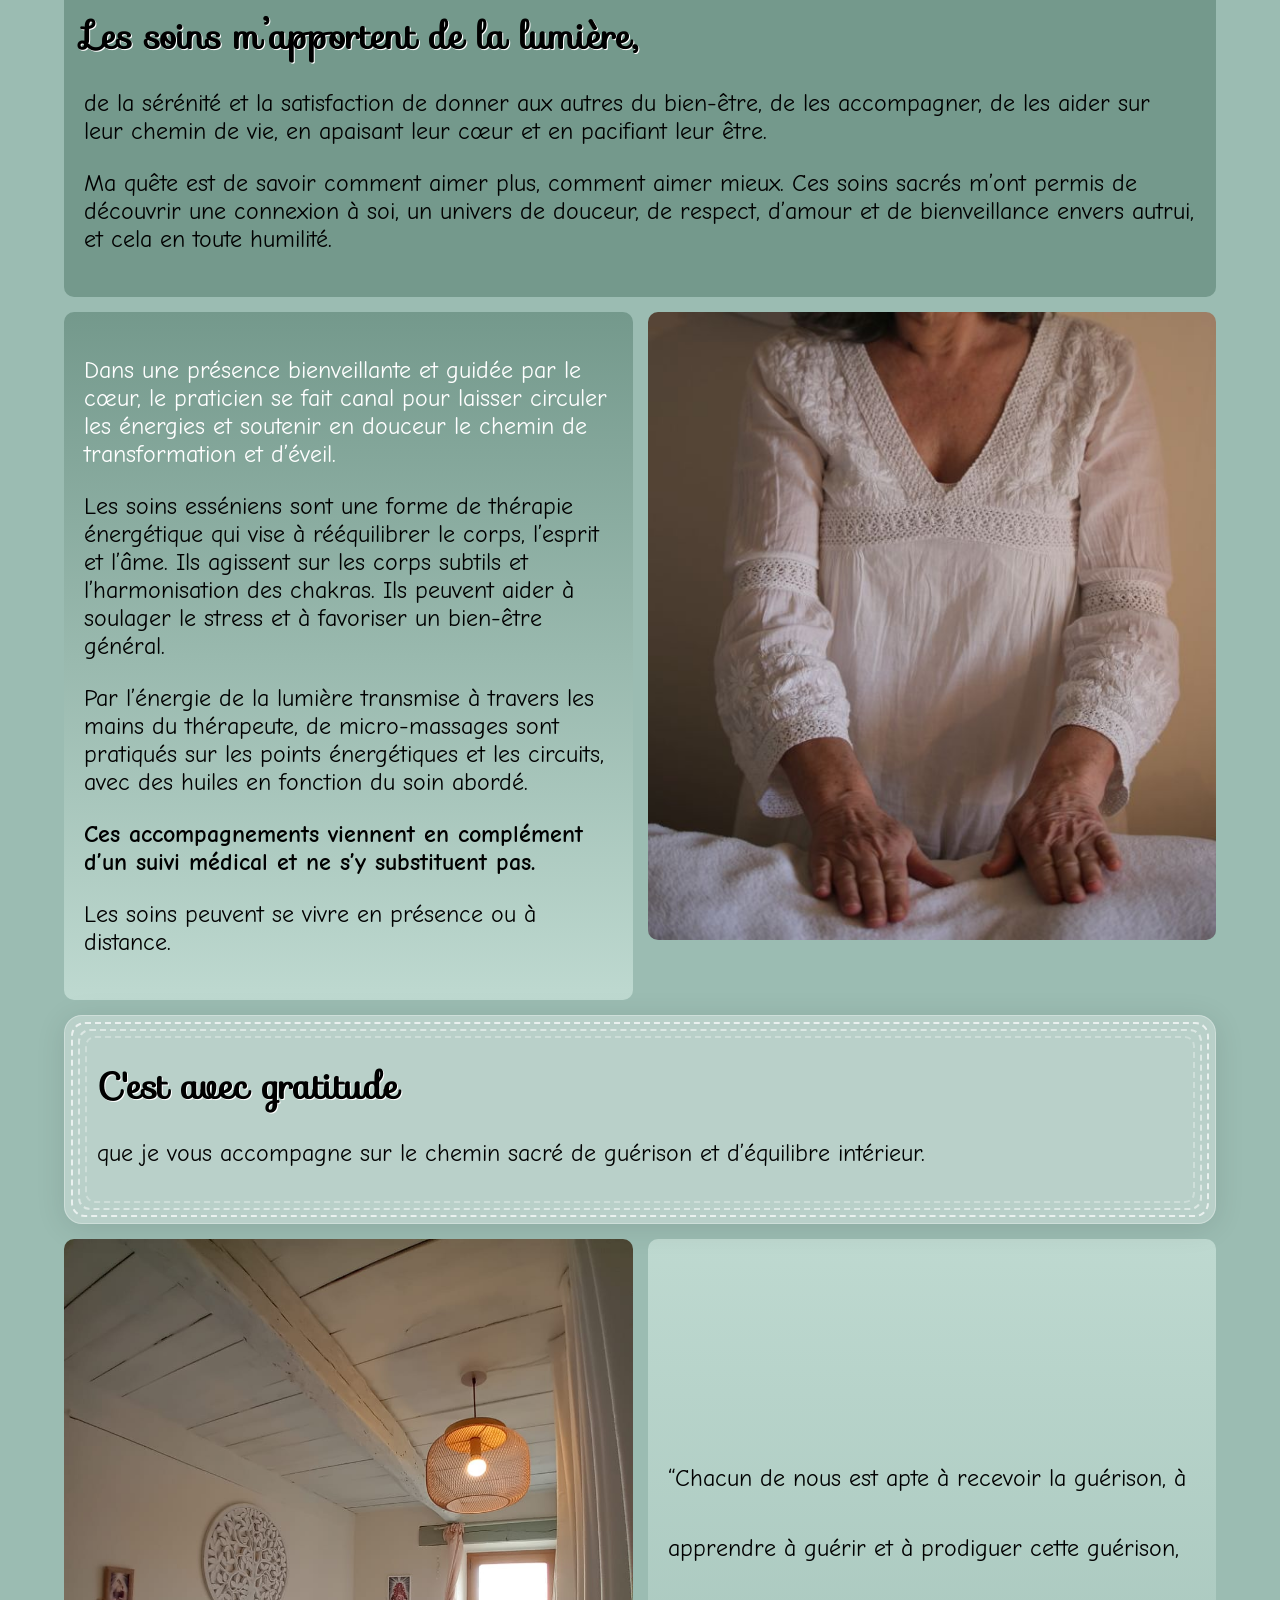
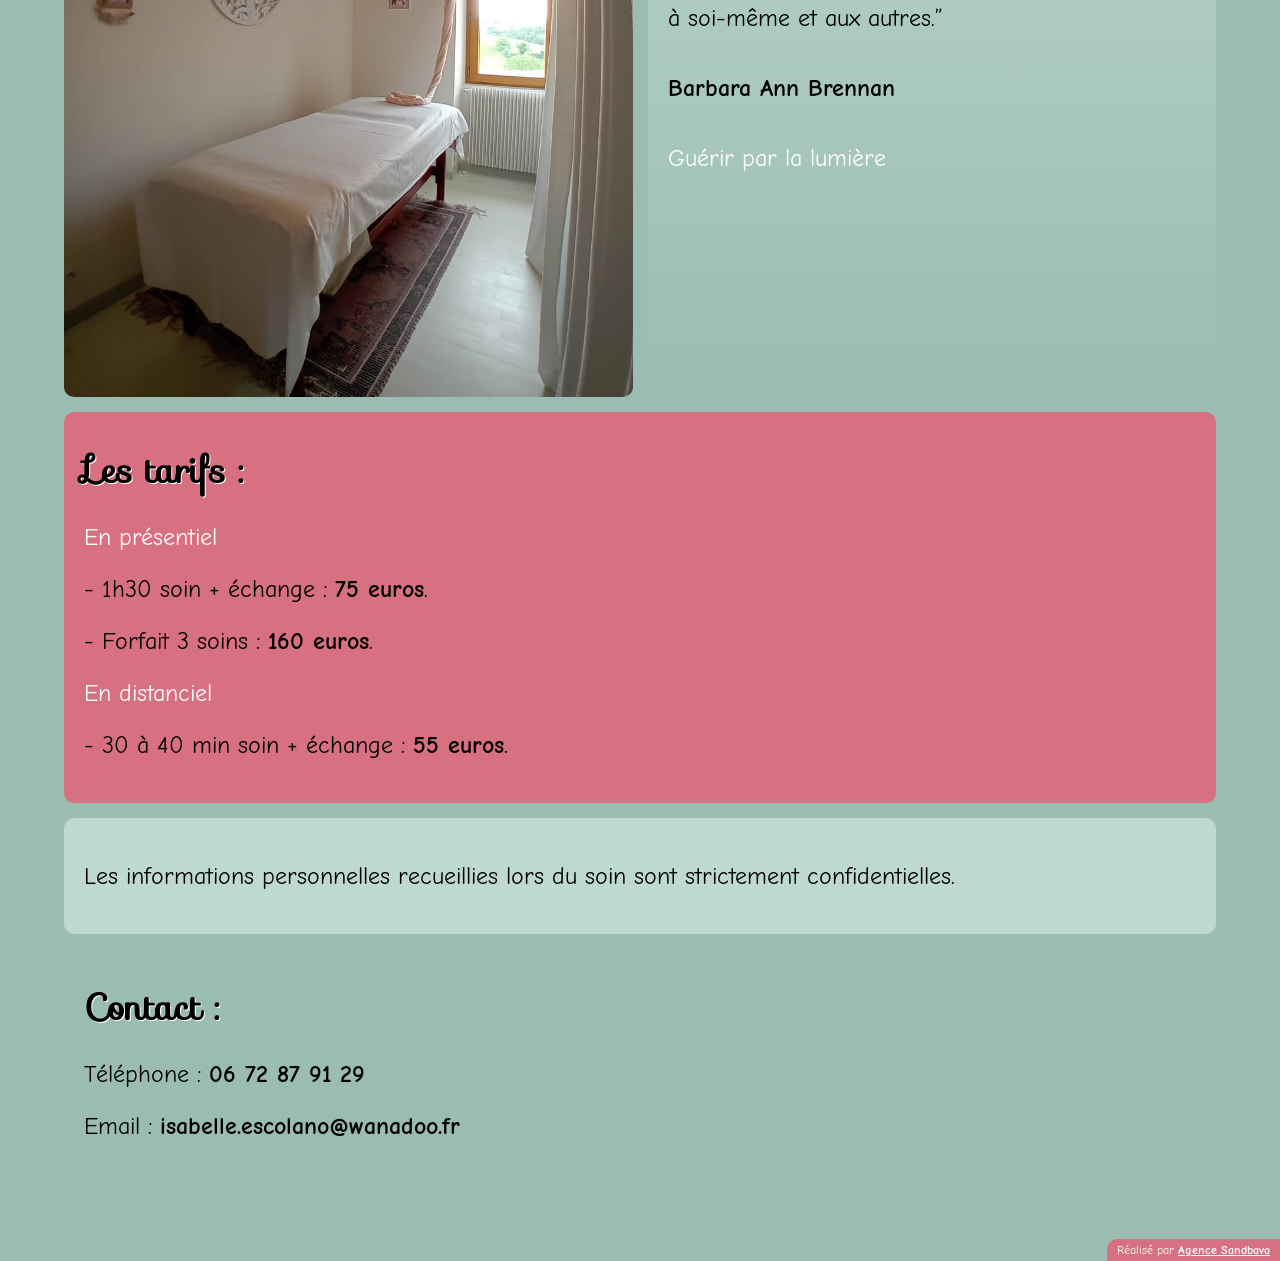
<file: soins-esseniens/index.html>
<!DOCTYPE html>
<html lang="en">
<head>
    <meta charset="UTF-8">
    <meta name="viewport" content="width=device-width, initial-scale=1.0">
    <title>Soins Esséniens :: Isabelle Coulard Escolano</title>
    <meta name="description" content="Les soins esséniens se pratique en présentiel ou distanciel.">
    <meta name="keywords" content="isabelle, soins, soins esseniens, soins energétiques, egyptien, egypto-esseniens">
    <link rel="stylesheet" href="../css/style.css">

    <!-- Matomo -->
    <script>
        var _paq = window._paq = window._paq || [];
        /* tracker methods like "setCustomDimension" should be called before "trackPageView" */
        _paq.push(['trackPageView']);
        _paq.push(['enableLinkTracking']);
        (function() {
            var u="//matomo.sandbava.fr/";
            _paq.push(['setTrackerUrl', u+'matomo.php']);
            _paq.push(['setSiteId', '3']);
            var d=document, g=d.createElement('script'), s=d.getElementsByTagName('script')[0];
            g.async=true; g.src=u+'matomo.js'; s.parentNode.insertBefore(g,s);
        })();
    </script>
    <!-- End Matomo Code -->
</head>
<body>
    <main class="se">
        <div class="container">
            <header>
                <a href="/" class="btn btn-swipe-reverse mt-25">
                    <span>
                        <svg class="svg-icon" xmlns="http://www.w3.org/2000/svg" width="1em" height="1em" viewBox="0 0 24 24"><path fill="none" stroke="currentColor" stroke-linecap="round" stroke-linejoin="round" stroke-width="1.5" d="M21.999 8.834h-.948a3 3 0 0 1-1.791-.595L14.357 4.58c-.566-.422-1.267-.759-1.915-.48c-1.049.451-1.73 1.723-.158 3.28l1.71 1.598H3.57c-2.044.056-2.145 3.345 0 3.486h5.94c-.192 1.48.852 8.454 5.272 7.437l.633-.143c.92-.206 2.557-.814 3.514-1.485c.997-.697 2.585-.451 3.07-.451"/></svg>
                         Accueil 
                        <svg class="svg-icon" xmlns="http://www.w3.org/2000/svg" width="1em" height="1em" viewBox="0 0 512 512"><path fill="currentColor" d="M261.56 101.28a8 8 0 0 0-11.06 0L66.4 277.15a8 8 0 0 0-2.47 5.79L63.9 448a32 32 0 0 0 32 32H192a16 16 0 0 0 16-16V328a8 8 0 0 1 8-8h80a8 8 0 0 1 8 8v136a16 16 0 0 0 16 16h96.06a32 32 0 0 0 32-32V282.94a8 8 0 0 0-2.47-5.79Z"/><path fill="currentColor" d="m490.91 244.15l-74.8-71.56V64a16 16 0 0 0-16-16h-48a16 16 0 0 0-16 16v32l-57.92-55.38C272.77 35.14 264.71 32 256 32c-8.68 0-16.72 3.14-22.14 8.63l-212.7 203.5c-6.22 6-7 15.87-1.34 22.37A16 16 0 0 0 43 267.56L250.5 69.28a8 8 0 0 1 11.06 0l207.52 198.28a16 16 0 0 0 22.59-.44c6.14-6.36 5.63-16.86-.76-22.97"/></svg>
                    </span>
                </a>
                <h1 class="my-10 mx-25">Soins égypto-esséniens</h1>
            </header>
            <section><img src="../images/soins.jpg" alt="Session de soin" class="rounded-corners vertical-align-bottom"/></section>
            <section class="p-20 light-green-bg rounded-corners">
                <p>Les soins esséniens sont des soins énergétiques doux qui aident à retrouver un mieux-être.</p>
                <p>Ils permettent de désengorger, libérer et harmoniser les énergies, de relâcher les tensions, d’apaiser les émotions, d’équilibrer et de soutenir le corps, tout en contribuant à soulager certains inconforts et à prévenir les déséquilibres.</p>
                <p>C’est un moment calme et bienveillant, pour se recentrer et se sentir mieux.</p>
                <p>On ressort d'un soin détendu et apaisé.</p>
            </section>
            <section class="p-20 green-bg rounded-corners">
                <p>Les soins égypto-esséniens sont une invitation à revenir à soi, à se reconnecter à son essence profonde et à retrouver l’harmonie entre le corps, le cœur et l’âme.</p>
                <p>Hérités de sagesses anciennes, ces soins œuvrent à rétablir la circulation de l’énergie, à alléger ce qui entrave et à ramener paix, clarté et ancrage intérieur.</p>
                <p>À travers une approche énergétique subtile, ils accompagnent la libération des mémoires, apaisent les blessures intérieures et permettent de réaligner les différentes dimensions de l’être.</p>
                <p class="bold">J'ai été formée pendant 4 ans par Joaquim Marzo et Esther Pertegal, selon la méthode de Daniel Meurois et MJ Croteau.</p>
            </section>
            <section class="p-20 dark-green-bg rounded-corners">
                <h2 class="my-10">Les soins m’apportent de la lumière,</h2>
                <p>de la sérénité et la satisfaction de donner aux autres du bien-être, de les accompagner, de les aider sur leur chemin de vie, en apaisant leur cœur et en pacifiant leur être. </p>
                <p>Ma quête est de savoir comment aimer plus, comment aimer mieux. Ces soins sacrés m’ont permis de découvrir une connexion à soi, un univers de douceur, de respect, d’amour et de bienveillance envers autrui, et cela en toute humilité.</p>
            </section>
            <section>
                <div class="row align-items-stretch-sm">
                    <div class="col">
                        <div class="inner gradient-dark-to-light-green-bg rounded-corners p-20 height-100pc-sm mb-15 mb-0-sm">
                            <p class="color-white">Dans une présence bienveillante et guidée par le cœur, le praticien se fait canal pour laisser circuler les énergies et soutenir en douceur le chemin de transformation et d’éveil.</p>
                            <p>Les soins esséniens sont une forme de thérapie énergétique qui vise à rééquilibrer le corps, l’esprit et l’âme. Ils agissent sur les corps subtils et l’harmonisation des chakras. Ils peuvent aider à soulager le stress et à favoriser un bien-être général.</p>
                            <p>Par l’énergie de la lumière transmise à travers les mains du thérapeute, de micro-massages sont pratiqués sur les points énergétiques et les circuits, avec des huiles en fonction du soin abordé.</p>
                            <p class="bold">Ces accompagnements viennent en complément d’un suivi médical et ne s’y substituent pas.</p>
                            <p>Les soins peuvent se vivre en présence ou à distance.</p>
                        </div>
                    </div>
                    <div class="col">
                        <img src="../images/soins-vertical.jpg" class="rounded-corners vertical-align-bottom mx-auto d-block" alt="Session de soin"/>
                    </div>
                </div>
            </section>
            <section class="glass-box">
                <div class="dash-01">
                    <div class="dash-02">
                        <div class="dash-03">
                            <h2 class="my-10">C'est avec gratitude</h2>
                            <p>que je vous accompagne sur le chemin sacré de guérison et d’équilibre intérieur.</p>
                        </div>
                    </div>
                </div>
            </section>
            <section>
                <div class="row align-items-stretch-sm">
                    <div class="col">
                        <img src="../images/lit_soins.jpg" class="rounded-corners vertical-align-bottom mb-15 mb-0-sm" alt="Session de soin"/>
                    </div>
                    <div class="col">
                        <div class="inner justify-content-center gradient-light-to-normal-green-bg rounded-corners p-20 height-100pc-sm">
                            <div class="line-height-70">
                                <p><q>Chacun de nous est apte à  recevoir  la guérison, à apprendre à guérir et à  prodiguer cette guérison, à soi-même et aux autres.</q>
                                </br><span class="bold">Barbara Ann Brennan</span> </br> <span class="color-white">Guérir par la lumière</span></p>
                            </div>

                        </div>
                    </div>

                </div>
            </section>
            <section class="p-20 red-light-bg rounded-corners">
                <h2 class="my-10">Les tarifs :</h2>
                <p class="color-white">En présentiel</p>
                <p>- 1h30 soin + échange : <span class="bold">75 euros</span>.</p>
                <p>- Forfait 3 soins : <span class="bold">160 euros</span>.</p>
                <p class="color-white">En distanciel</p>
                <p>- 30 à 40 min soin + échange : <span class="bold">55 euros</span>.</p>
            </section>
            <section class="p-20 light-green-bg rounded-corners">
                <p>Les informations personnelles recueillies lors du soin sont strictement confidentielles.</p>
            </section>
            <section class="p-20 green-bg rounded-corners">
                <h2 class="my-10">Contact :</h2>
                <p>Téléphone : <span class="bold">06 72 87 91 29</span></p>
                <p>Email : <span class="bold">isabelle.escolano@wanadoo.fr</span></p>
            </section>
        </div>
    </main>
    <footer>
        <div id="agence-sandbava">
            Réalisé par <a href="https://www.sandbava.fr">Agence Sandbava</a>
        </div>
    </footer>
</body>
</html>
</file>
<file: css/style.css>
@font-face {
    font-family: 'Sofia';
    src: url('../fonts/Sofia-Regular.ttf') format('truetype');
    font-weight: normal;
    font-style: normal;
    font-display: swap;
}

@font-face {
    font-family: 'Comic Neue';
    src: url('../fonts/ComicNeue-Regular.ttf') format('truetype');
    font-weight: normal;
    font-style: normal;
    font-display: swap;
}

@font-face {
    font-family: 'Comic Neue';
    src: url('../fonts/ComicNeue-Bold.ttf') format('truetype');
    font-weight: bold;
    font-style: normal;
    font-display: swap;
}

@font-face {
    font-family: 'Comic Neue';
    src: url('../fonts/ComicNeue-Italic.ttf') format('truetype');
    font-weight: normal;
    font-style: italic;
    font-display: swap;
}

@font-face {
    font-family: 'Comic Neue';
    src: url('../fonts/ComicNeue-BoldItalic.ttf') format('truetype');
    font-weight: bold;
    font-style: italic;
    font-display: swap;
}

*, *::before, *::after{
    box-sizing: border-box;
}

:root {
    --color-green: #9BBCB2;
    --color-light-green: #bed9d0;
    --color-dark-green: #74998C;
    --color-red-light: #d77182;
    --color-red-dark: #c94e5d;
}

img {
    max-width: 100%;
}

html, body {
    height: 100%;
    margin: 0;
}

body {
    display: flex;
    flex-direction: column;

    font-family: Comic Neue;
    font-size: 18pt;
    margin: 0;
    background-color: var(--color-green);
    background-image: url("/images/pivoine.jpg");
    background-size: cover;
    background-position: center;
    background-repeat: no-repeat;
    background-attachment: fixed;
}

main {
    flex: 1;
}

header {
    display: block;
    text-align: center;
    min-height: 100px;
    width: 100%;
}

section {
    margin-bottom: 15px;
}

h1, h2, h3, h4, h5, h6 {
    font-family: "Sofia";
    margin: 40px 0 10px 0;
    text-shadow: 1px 1px 0 #FFF;

}

.noselect {
    -webkit-touch-callout: none; /* iOS Safari */
    -webkit-user-select: none; /* Safari */
    -khtml-user-select: none; /* Konqueror HTML */
    -moz-user-select: none; /* Old versions of Firefox */
    -ms-user-select: none; /* Internet Explorer/Edge */
    user-select: none; /* Non-prefixed version, currently
                                  supported by Chrome, Edge, Opera and Firefox */
}

.p-20 {
    padding: 20px;
}

.my-10 {
    margin-top: 10px;
    margin-bottom: 10px;
}

.mt-25 {
    margin-top: 25px;
}

.mx-25 {
    margin-left: 25px;
    margin-right: 25px;
}

.mb-60 {
    margin-bottom: 60px;
}

.mb-15 {
    margin-bottom: 15px;
}

.mx-auto {
    margin-left: auto;
    margin-right: auto;
}

.font-size-26pt {
    font-size: 26pt;
}

.d-block {
    display: block;
}

.text-align-center {
    text-align: center;
}

.vertical-align-bottom {
    vertical-align: bottom;
}

.justify-content-center {
    display: flex;
    align-items: center;     /* vertical */
}

.rounded-corners {
    border-radius: 10px;
}

.container {
    width: 90%;
    max-width: 1200px;
    margin: 0 auto;
}

.container-large {
    width: 90%;
    max-width: 1400px;
    margin: 0 auto;
}

.glass-box{
    padding: 6px;
    border: 1px solid rgba(255, 255, 255, 0.3);

    background: rgba(255, 255, 255, 0.3);
    border-radius: 18px;
    box-shadow: 0 4px 30px rgba(0, 0, 0, 0.1);
    backdrop-filter: blur(5px);
    -webkit-backdrop-filter: blur(5px);
}

.dash-01 {
    padding:5px;
    border-radius: 14px;
    border: 2px dashed rgba(255, 255, 255, 0.7);
}

.dash-02 {
    padding:5px;
    border-radius: 12px;
    border: 2px dashed rgba(255, 255, 255, 0.5);
}

.dash-03 {
    padding:20px;
    border-radius: 10px;
    border: 2px dashed rgba(255, 255, 255, 0.3);
}

.glass-box-overlay {
    position: unset;
}

.col-40pc-sm {
    width: 100%;
}

.col-60pc-sm {
    width: 100%;
}

.green-bg {
    background-color: var(--color-green);
}

.light-green-bg {
    background-color: var(--color-light-green);
}

.dark-green-bg {
    background-color: var(--color-dark-green);
}

.white-bg {
    background-color: white;
}

.red-light-bg {
    background-color: var(--color-red-light);
}

.gradient-light-to-normal-green-bg {
    background: var(--color-light-green);
    background: linear-gradient(180deg, var(--color-light-green) 0%, var(--color-green) 100%);
}

.gradient-dark-to-light-green-bg {
    background: var(--color-dark-green);
    background: linear-gradient(180deg, var(--color-dark-green) 0%, var(--color-light-green) 100%);
}

.color-white {
    color: white;
}

.bold {
    font-weight: bold;
}

.italic {
    font-style: italic;
}

.row {
    display: block;
}

.col {
    flex: 1;
}

.titles {
    text-align: center;
}

.svg-icon {
    margin-bottom: -3px;
}

a h1 {
    color: black;
    transition: color 0.2s ease-in-out;
}

a:hover h1 {
    color: #551A8B;
}

.pointing-right {
    width: 24px;
    margin-bottom: -4px;
}

.float-right {
    float: right;
}

.float-left {
    float: left;
}

.line-height-70 {
    line-height: 70px;
}

.btn {
    text-decoration: none;
    color: white;
    font-size: 14pt;
    padding: 10px 20px;
    font-weight: bold;
    border-radius: 10px;
    box-shadow: 5px 5px 10px #00000055;
    height: 42px;
}

/* base commune */
.btn-swipe,
.btn-swipe-reverse {
    position: relative;
    display: inline-block;
    overflow: hidden;
    background: var(--color-red-light);
}

/* couche animée */
.btn-swipe::before,
.btn-swipe-reverse::before {
    content: "";
    position: absolute;
    inset: 0;
    background: var(--color-red-dark);
    transition: transform 0.4s ease-in-out;
    z-index: 0;
}

/* direction gauche → droite */
.btn-swipe::before {
    transform: translateX(-100%);
}

.btn-swipe:hover::before {
    transform: translateX(0);
}

/* direction droite → gauche */
.btn-swipe-reverse::before {
    transform: translateX(100%);
}

.btn-swipe-reverse:hover::before {
    transform: translateX(0);
}

/* texte au-dessus */
.btn-swipe span,
.btn-swipe-reverse span {
    position: relative;
    z-index: 1;
}

#portrait-isabelle {
    border-radius: 8px;
    aspect-ratio: 684/1024;
    max-height: 600px;
}

.height-fit-content {
    height: fit-content;
}

#agence-sandbava {
    float: right;
    color: white;
    font-size: 12px;
    background-color: var(--color-red-light);
    padding: 4px 10px;
    border-radius: 10px 0 0 0;
    margin-top: 40px;
}

#agence-sandbava a {
    color: white;
    font-weight: bold;
}

@media (min-width:768px)
{
    header {
        display: flex;
        justify-content: flex-start;
        text-align: unset;
    }
}

@media (min-width:992px)
{
    body {
        background-position: unset;
    }

    .row {
        display: flex;
        justify-content: center;
        align-items: center;
        gap:15px;
    }

    .row-gap-50 {
        gap:50px;
    }

    .row-reverse {
        flex-direction: row-reverse;
    }

    .absolute-center{
        position: absolute;
        top: 50%;
        transform: translateY(-50%);
    }

    .titles {
        text-align: left;
    }

    .col-1-sm {
        order:1;
    }

    .col-2-sm {
        order: 2;
    }

    .dash-03 {
        padding:10px;
    }

    .glass-box-overlay {
        position: relative;
        z-index: 2;
        margin-right: -120px;
        margin-left: 50px;
    }

    .col-40pc-sm {
        width: 40%;
    }

    .col-60pc-sm {
        width: 60%;
    }

    .mb-0-sm {
        margin-bottom: 0px;
    }

    .mt--10-sm {
        margin-top: -10px;
    }

    .pr-40-sm {
        padding-right: 40px;
    }

    .d-flex-sm {
        display: flex;
    }

    .justify-content-center-sm {
        justify-content: center;
    }

    .align-items-center-sm {
        align-items: center;
    }

    .height-100pc-sm {
        height: 100%;
    }

    .align-items-stretch-sm {
        align-items: stretch;
    }

    .inner {
        flex: 1; /* prend toute la hauteur */
    }
}
</file>
